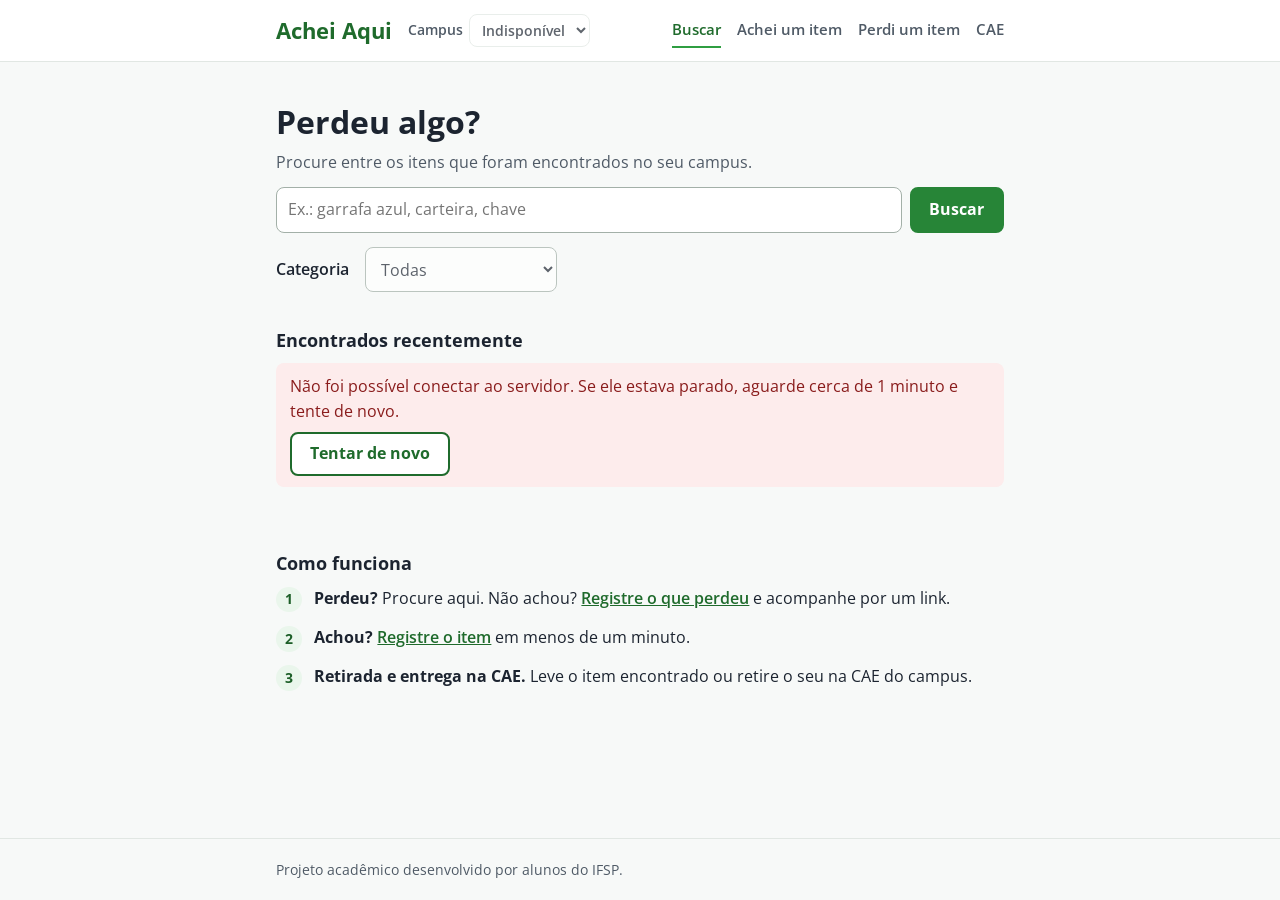
<file: frontend/index.html>
<!DOCTYPE html>
<html lang="pt-BR">
<head>
  <meta charset="UTF-8">
  <meta name="viewport" content="width=device-width, initial-scale=1">
  <title>Achei Aqui — Achados e Perdidos</title>
  <meta name="description" content="Achados e perdidos do campus: procure o que você perdeu ou registre o que encontrou.">
  <link rel="preconnect" href="https://fonts.googleapis.com">
  <link rel="preconnect" href="https://fonts.gstatic.com" crossorigin>
  <link rel="stylesheet" href="https://fonts.googleapis.com/css2?family=Open+Sans:wght@400;600;700&display=swap">
  <link rel="stylesheet" href="css/style.css">
</head>
<body>
  <a class="pular" href="#conteudo">Pular para o conteúdo</a>
  <header class="topo">
    <div class="topo-conteudo">
      <a class="marca" href="index.html" data-manter-campus>Achei Aqui</a>
      <nav class="menu" aria-label="Principal">
        <a href="index.html" data-manter-campus aria-current="page">Buscar</a>
        <a href="registrar.html" data-manter-campus>Achei um item</a>
        <a href="perdi.html" data-manter-campus>Perdi um item</a>
        <a href="cae/login.html">CAE</a>
      </nav>
      <label class="seletor-campus">Campus
        <select id="campus" disabled><option>Carregando…</option></select>
      </label>
    </div>
  </header>

  <main id="conteudo">
    <section class="destaque" aria-labelledby="titulo">
      <h1 id="titulo">Perdeu algo?</h1>
      <p>Procure entre os itens que foram encontrados no seu campus.</p>
      <form id="form-busca" class="busca" role="search">
        <label for="q" class="visualmente-oculto">O que você perdeu?</label>
        <input id="q" type="search" maxlength="100" placeholder="Ex.: garrafa azul, carteira, chave">
        <button type="submit">Buscar</button>
      </form>
      <div class="linha-filtros">
        <label for="categoria">Categoria</label>
        <select id="categoria"><option value="">Todas</option></select>
      </div>
    </section>

    <section aria-labelledby="titulo-resultados">
      <h2 id="titulo-resultados">Encontrados recentemente</h2>
      <div id="mensagem" aria-live="polite"></div>
      <div id="resultados" class="lista"></div>
      <div class="acoes"><button id="mais" type="button" class="secundario" hidden>Ver mais itens</button></div>
    </section>

    <section aria-labelledby="titulo-como">
      <h2 id="titulo-como">Como funciona</h2>
      <ol class="passos">
        <li><strong>Perdeu?</strong> Procure aqui. Não achou? <a href="perdi.html" data-manter-campus>Registre o que perdeu</a> e acompanhe por um link.</li>
        <li><strong>Achou?</strong> <a href="registrar.html" data-manter-campus>Registre o item</a> em menos de um minuto.</li>
        <li><strong>Retirada e entrega na CAE.</strong> <span id="passo-retirada">Leve o item encontrado ou retire o seu na CAE do campus.</span></li>
      </ol>
    </section>
  </main>

  <footer class="rodape">
    <div class="rodape-conteudo">
      <p>Projeto acadêmico desenvolvido por alunos do IFSP.</p>
      <p id="rodape-campus"></p>
    </div>
  </footer>

  <script src="js/config.js"></script>
  <script src="js/api.js"></script>
  <script src="js/campus.js"></script>
  <script src="js/buscar.js"></script>
</body>
</html>
</file>
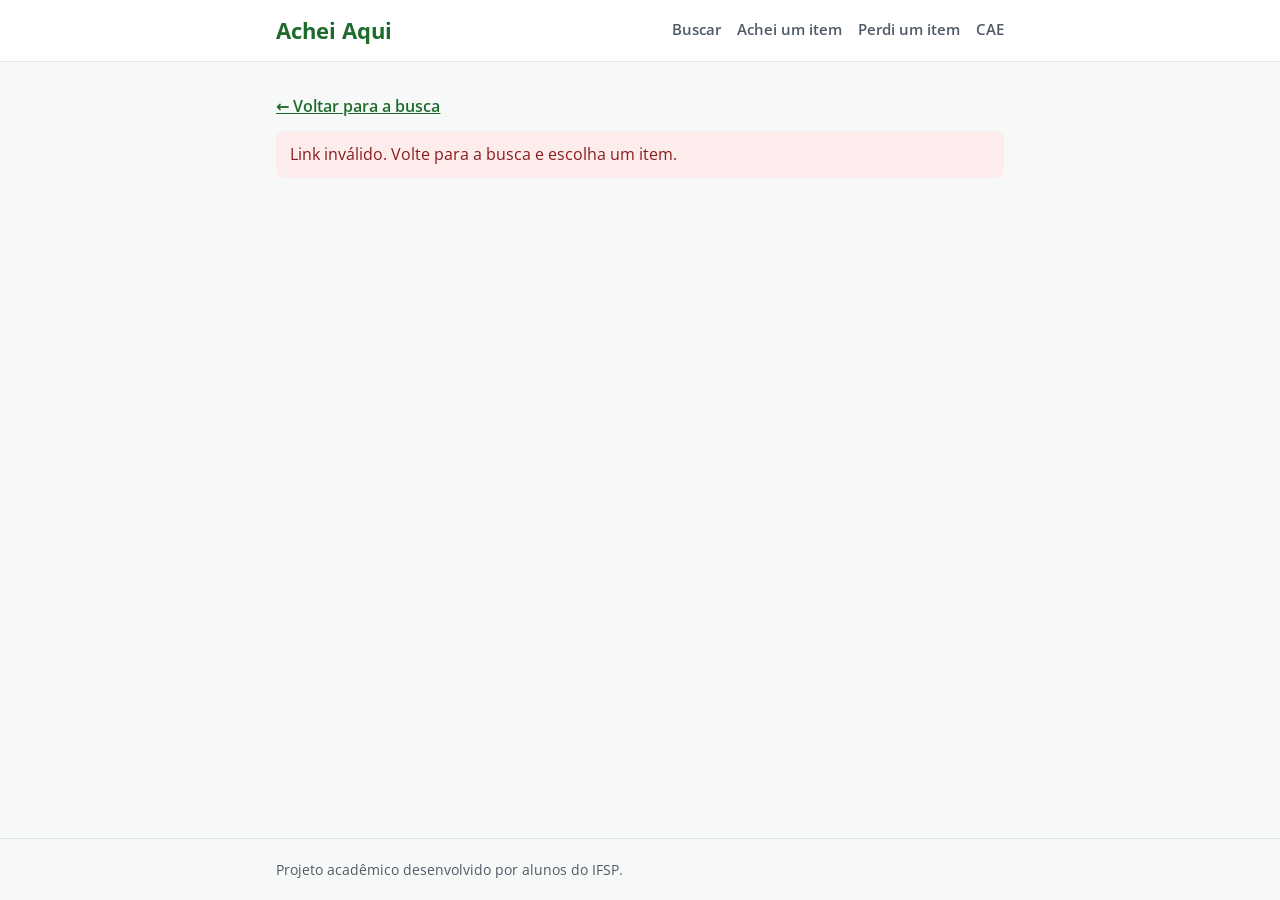
<file: frontend/item.html>
<!DOCTYPE html>
<html lang="pt-BR">
<head>
  <meta charset="UTF-8">
  <meta name="viewport" content="width=device-width, initial-scale=1">
  <title>Item encontrado — Achei Aqui</title>
  <link rel="preconnect" href="https://fonts.googleapis.com">
  <link rel="preconnect" href="https://fonts.gstatic.com" crossorigin>
  <link rel="stylesheet" href="https://fonts.googleapis.com/css2?family=Open+Sans:wght@400;600;700&display=swap">
  <link rel="stylesheet" href="css/style.css">
</head>
<body>
  <a class="pular" href="#conteudo">Pular para o conteúdo</a>
  <header class="topo">
    <div class="topo-conteudo">
      <a class="marca" href="index.html" data-manter-campus>Achei Aqui</a>
      <nav class="menu" aria-label="Principal">
        <a href="index.html" data-manter-campus>Buscar</a>
        <a href="registrar.html" data-manter-campus>Achei um item</a>
        <a href="perdi.html" data-manter-campus>Perdi um item</a>
        <a href="cae/login.html">CAE</a>
      </nav>
    </div>
  </header>

  <main id="conteudo">
    <p><a href="index.html" data-manter-campus>← Voltar para a busca</a></p>
    <div id="mensagem" aria-live="polite"></div>

    <article id="item" class="cartao" hidden aria-labelledby="item-descricao">
      <span class="etiqueta" id="item-categoria" hidden></span>
      <h1 id="item-descricao"></h1>
      <dl class="detalhes">
        <dt>Onde foi encontrado</dt><dd id="item-local"></dd>
        <dt>Quando</dt><dd id="item-quando"></dd>
        <dt>Campus</dt><dd id="item-campus"></dd>
      </dl>
      <p class="info"><strong>É seu?</strong> Vá até a CAE para retirar. <span id="item-retirada"></span></p>
      <div class="acoes">
        <button id="compartilhar" type="button" class="secundario">Compartilhar</button>
      </div>
      <p class="dica" id="aviso-compartilhar" aria-live="polite"></p>
    </article>
  </main>

  <footer class="rodape">
    <div class="rodape-conteudo">
      <p>Projeto acadêmico desenvolvido por alunos do IFSP.</p>
      <p id="rodape-campus"></p>
    </div>
  </footer>

  <script src="js/config.js"></script>
  <script src="js/api.js"></script>
  <script src="js/campus.js"></script>
  <script src="js/item.js"></script>
</body>
</html>
</file>
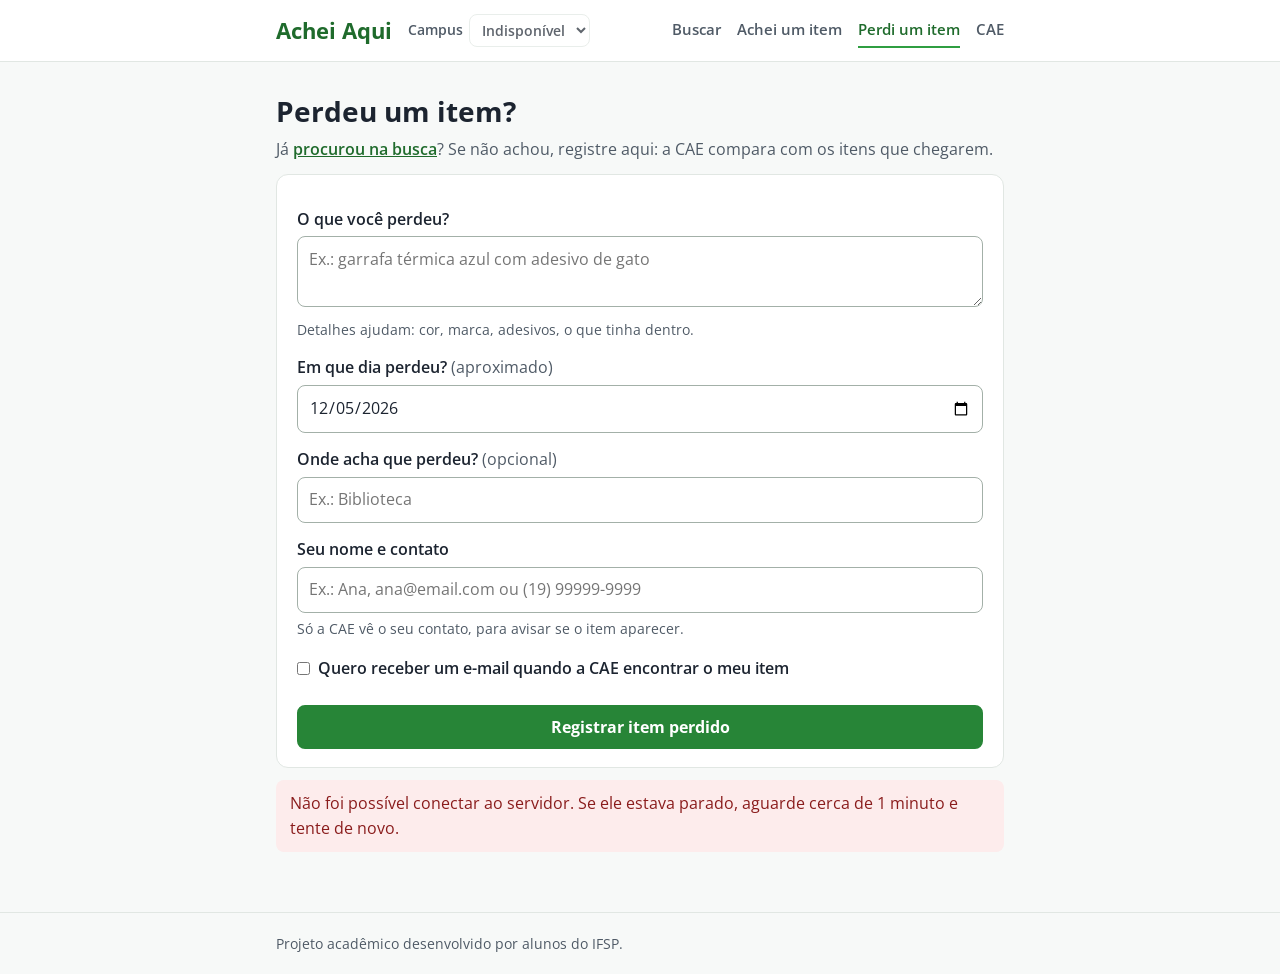
<file: frontend/perdi.html>
<!DOCTYPE html>
<html lang="pt-BR">
<head>
  <meta charset="UTF-8">
  <meta name="viewport" content="width=device-width, initial-scale=1">
  <title>Perdi um item — Achei Aqui</title>
  <link rel="preconnect" href="https://fonts.googleapis.com">
  <link rel="preconnect" href="https://fonts.gstatic.com" crossorigin>
  <link rel="stylesheet" href="https://fonts.googleapis.com/css2?family=Open+Sans:wght@400;600;700&display=swap">
  <link rel="stylesheet" href="css/style.css">
</head>
<body>
  <a class="pular" href="#conteudo">Pular para o conteúdo</a>
  <header class="topo">
    <div class="topo-conteudo">
      <a class="marca" href="index.html" data-manter-campus>Achei Aqui</a>
      <nav class="menu" aria-label="Principal">
        <a href="index.html" data-manter-campus>Buscar</a>
        <a href="registrar.html" data-manter-campus>Achei um item</a>
        <a href="perdi.html" data-manter-campus aria-current="page">Perdi um item</a>
        <a href="cae/login.html">CAE</a>
      </nav>
      <label class="seletor-campus">Campus
        <select id="campus" disabled><option>Carregando…</option></select>
      </label>
    </div>
  </header>

  <main id="conteudo">
    <h1>Perdeu um item?</h1>
    <p class="subtitulo">Já <a href="index.html" data-manter-campus>procurou na busca</a>? Se não achou, registre aqui:
      a CAE compara com os itens que chegarem.</p>

    <form id="form-perdido" class="cartao">
      <label for="descricao">O que você perdeu?</label>
      <textarea id="descricao" rows="2" minlength="3" maxlength="1000" required placeholder="Ex.: garrafa térmica azul com adesivo de gato"></textarea>
      <p class="dica">Detalhes ajudam: cor, marca, adesivos, o que tinha dentro.</p>

      <label for="perdido_em">Em que dia perdeu? <span class="opcional">(aproximado)</span></label>
      <input id="perdido_em" type="date" required>

      <label for="local">Onde acha que perdeu? <span class="opcional">(opcional)</span></label>
      <input id="local" list="locais" maxlength="100" placeholder="Ex.: Biblioteca">
      <datalist id="locais"><option value="Biblioteca"><option value="Cantina"><option value="Pátio"><option value="Quadra"><option value="Bloco A"><option value="Bloco B"><option value="Laboratório de informática"><option value="Estacionamento"></datalist>

      <label for="contato">Seu nome e contato</label>
      <input id="contato" minlength="3" maxlength="100" required placeholder="Ex.: Ana, ana@email.com ou (19) 99999-9999" autocomplete="off" aria-describedby="dica-contato">
      <p class="dica" id="dica-contato">Só a CAE vê o seu contato, para avisar se o item aparecer.</p>

      <label class="caixa-marcar">
        <input id="aviso_consentido" type="checkbox">
        Quero receber um e-mail quando a CAE encontrar o meu item
      </label>
      <div id="bloco-email" hidden>
        <label for="email_aviso">Seu e-mail para o aviso</label>
        <input id="email_aviso" type="email" maxlength="254" autocomplete="email" placeholder="voce@email.com" aria-describedby="dica-email">
        <p class="dica" id="dica-email">Usado só para esse aviso, e só depois que a CAE confirmar. Só a CAE vê.</p>
      </div>

      <button id="enviar" type="submit">Registrar item perdido</button>
    </form>
    <div id="mensagem" aria-live="polite"></div>

    <section id="sucesso" class="cartao sucesso" hidden tabindex="-1" aria-labelledby="titulo-sucesso">
      <h2 id="titulo-sucesso">Registrado! Guarde este link.</h2>
      <p>É por ele que você acompanha o pedido. <strong>Ele não aparece de novo</strong> e funciona como uma senha:
        não compartilhe.</p>
      <label for="link-secreto">Seu link</label>
      <input id="link-secreto" readonly>
      <div class="acoes">
        <button id="copiar" type="button">Copiar link</button>
        <a id="abrir-link" class="botao secundario" href="perdido.html">Abrir o acompanhamento</a>
      </div>
      <p id="copiado" class="dica" aria-live="polite"></p>
      <h3>E agora?</h3>
      <ol class="passos">
        <li><strong>A CAE compara</strong> o seu pedido com os itens encontrados no campus.</li>
        <li><strong>Se aparecer</strong>, o link mostra "Seu item pode estar na CAE". <span id="sucesso-retirada"></span></li>
      </ol>
    </section>
  </main>

  <footer class="rodape">
    <div class="rodape-conteudo">
      <p>Projeto acadêmico desenvolvido por alunos do IFSP.</p>
      <p id="rodape-campus"></p>
    </div>
  </footer>

  <script src="js/config.js"></script>
  <script src="js/api.js"></script>
  <script src="js/campus.js"></script>
  <script src="js/perdi.js"></script>
</body>
</html>
</file>
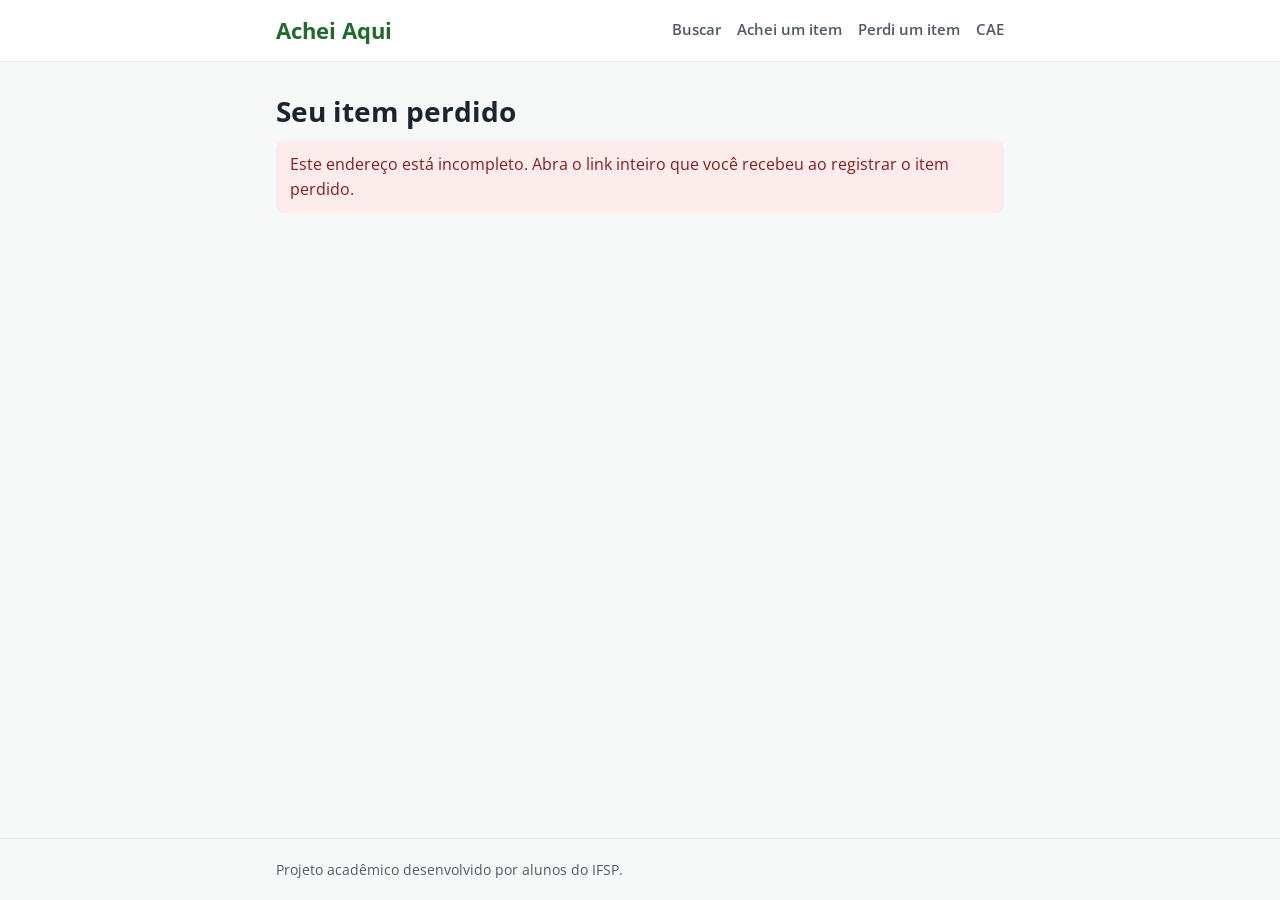
<file: frontend/perdido.html>
<!DOCTYPE html>
<html lang="pt-BR">
<head>
  <meta charset="UTF-8">
  <meta name="viewport" content="width=device-width, initial-scale=1">
  <title>Acompanhar item perdido — Achei Aqui</title>
  <link rel="preconnect" href="https://fonts.googleapis.com">
  <link rel="preconnect" href="https://fonts.gstatic.com" crossorigin>
  <link rel="stylesheet" href="https://fonts.googleapis.com/css2?family=Open+Sans:wght@400;600;700&display=swap">
  <link rel="stylesheet" href="css/style.css">
</head>
<body>
  <a class="pular" href="#conteudo">Pular para o conteúdo</a>
  <header class="topo">
    <div class="topo-conteudo">
      <a class="marca" href="index.html" data-manter-campus>Achei Aqui</a>
      <nav class="menu" aria-label="Principal">
        <a href="index.html" data-manter-campus>Buscar</a>
        <a href="registrar.html" data-manter-campus>Achei um item</a>
        <a href="perdi.html" data-manter-campus>Perdi um item</a>
        <a href="cae/login.html">CAE</a>
      </nav>
    </div>
  </header>

  <main id="conteudo">
    <h1>Seu item perdido</h1>
    <div id="mensagem" aria-live="polite"></div>

    <section id="pedido" class="cartao" hidden aria-live="polite">
      <div class="cabeca-status">
        <span class="cartao-titulo" id="descricao"></span>
        <span class="etiqueta" id="etiqueta"></span>
      </div>
      <dl class="detalhes">
        <dt>Perdido em</dt><dd id="perdido-em"></dd>
        <dt>Campus</dt><dd id="campus-nome"></dd>
        <dt>Registrado em</dt><dd id="criado-em"></dd>
      </dl>
      <p id="explicacao"></p>
      <p class="info" id="info-cae" hidden></p>
      <div class="acoes">
        <a class="botao secundario" href="index.html" data-manter-campus id="ver-busca">Procurar na busca</a>
        <button id="encerrar" type="button" class="secundario" hidden>Já encontrei / encerrar pedido</button>
      </div>
    </section>
  </main>

  <footer class="rodape">
    <div class="rodape-conteudo">
      <p>Projeto acadêmico desenvolvido por alunos do IFSP.</p>
      <p id="rodape-campus"></p>
    </div>
  </footer>

  <script src="js/config.js"></script>
  <script src="js/api.js"></script>
  <script src="js/campus.js"></script>
  <script src="js/perdido.js"></script>
</body>
</html>
</file>
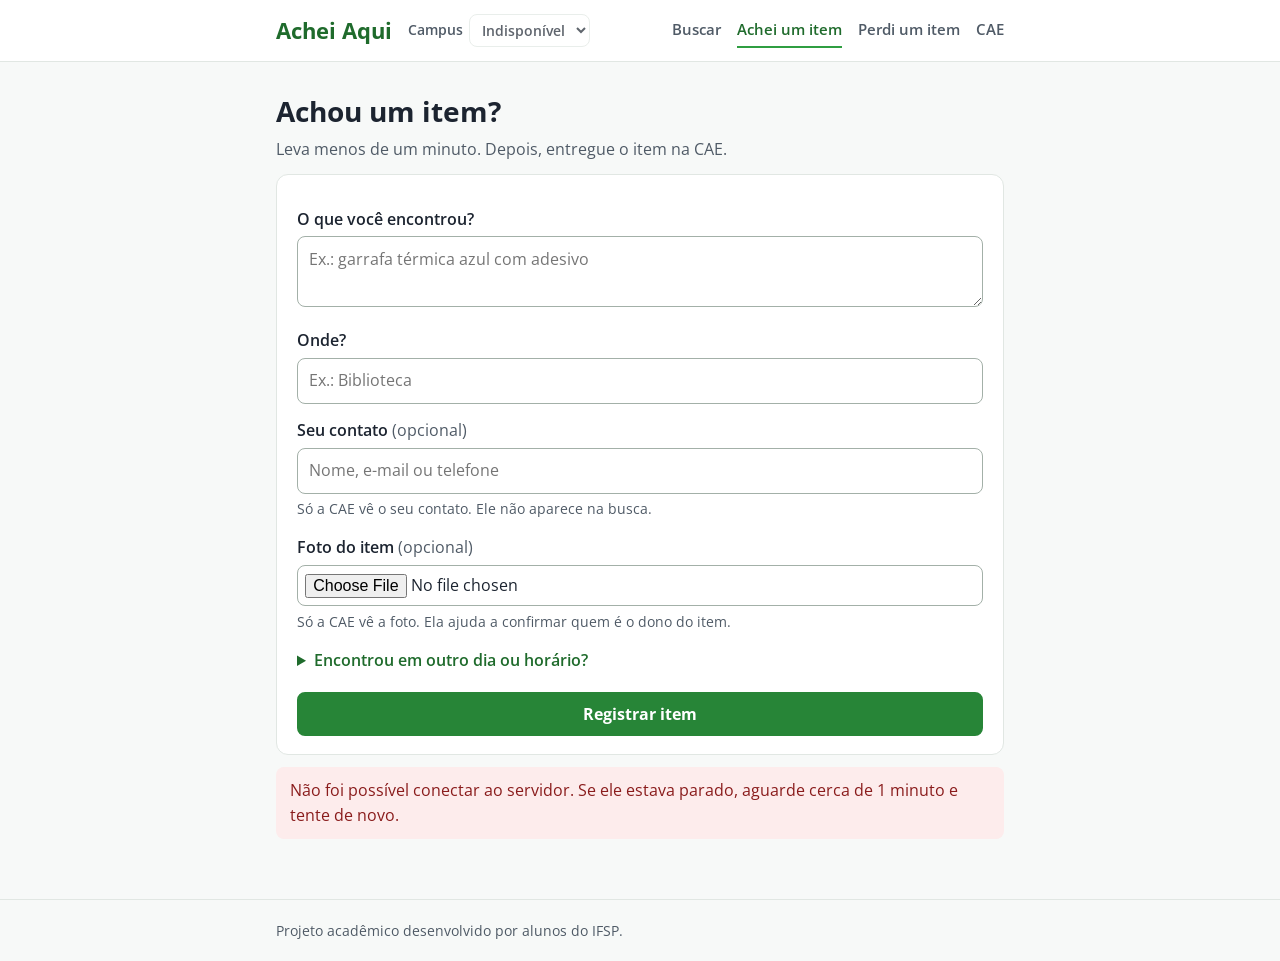
<file: frontend/registrar.html>
<!DOCTYPE html>
<html lang="pt-BR">
<head>
  <meta charset="UTF-8">
  <meta name="viewport" content="width=device-width, initial-scale=1">
  <title>Achei um item — Achei Aqui</title>
  <link rel="preconnect" href="https://fonts.googleapis.com">
  <link rel="preconnect" href="https://fonts.gstatic.com" crossorigin>
  <link rel="stylesheet" href="https://fonts.googleapis.com/css2?family=Open+Sans:wght@400;600;700&display=swap">
  <link rel="stylesheet" href="css/style.css">
</head>
<body>
  <a class="pular" href="#conteudo">Pular para o conteúdo</a>
  <header class="topo">
    <div class="topo-conteudo">
      <a class="marca" href="index.html" data-manter-campus>Achei Aqui</a>
      <nav class="menu" aria-label="Principal">
        <a href="index.html" data-manter-campus>Buscar</a>
        <a href="registrar.html" data-manter-campus aria-current="page">Achei um item</a>
        <a href="perdi.html" data-manter-campus>Perdi um item</a>
        <a href="cae/login.html">CAE</a>
      </nav>
      <label class="seletor-campus">Campus
        <select id="campus" disabled><option>Carregando…</option></select>
      </label>
    </div>
  </header>

  <main id="conteudo">
    <h1>Achou um item?</h1>
    <p class="subtitulo">Leva menos de um minuto. Depois, entregue o item na CAE.</p>
    <p class="info" id="info-cae" hidden></p>

    <form id="form-registro" class="cartao">
      <label for="descricao">O que você encontrou?</label>
      <textarea id="descricao" rows="2" minlength="3" maxlength="1000" required placeholder="Ex.: garrafa térmica azul com adesivo"></textarea>

      <label for="local">Onde?</label>
      <input id="local" list="locais" minlength="2" maxlength="100" required placeholder="Ex.: Biblioteca">
      <datalist id="locais"><option value="Biblioteca"><option value="Cantina"><option value="Pátio"><option value="Quadra"><option value="Bloco A"><option value="Bloco B"><option value="Laboratório de informática"><option value="Estacionamento"></datalist>

      <label for="contato">Seu contato <span class="opcional">(opcional)</span></label>
      <input id="contato" maxlength="100" placeholder="Nome, e-mail ou telefone" autocomplete="off" aria-describedby="dica-contato">
      <p class="dica" id="dica-contato">Só a CAE vê o seu contato. Ele não aparece na busca.</p>

      <label for="foto">Foto do item <span class="opcional">(opcional)</span></label>
      <input id="foto" type="file" accept="image/*" aria-describedby="dica-foto">
      <p class="dica" id="dica-foto">Só a CAE vê a foto. Ela ajuda a confirmar quem é o dono do item.</p>
      <div id="previa-foto" class="previa-foto" hidden>
        <img id="previa-imagem" alt="Prévia da foto escolhida">
        <button id="remover-foto" type="button" class="secundario">Remover foto</button>
      </div>

      <details class="mais-detalhes" id="detalhes-quando">
        <summary>Encontrou em outro dia ou horário?</summary>
        <label for="encontrado_em">Quando encontrou?</label>
        <input id="encontrado_em" type="datetime-local" required>
      </details>

      <button id="enviar" type="submit">Registrar item</button>
    </form>
    <div id="mensagem" aria-live="polite"></div>

    <section id="sucesso" class="cartao sucesso" hidden tabindex="-1" aria-labelledby="titulo-sucesso">
      <h2 id="titulo-sucesso">Item registrado. Obrigado!</h2>
      <p id="sucesso-resumo"></p>
      <h3>E agora?</h3>
      <ol class="passos">
        <li><strong>Leve o item até a CAE.</strong> <span id="sucesso-retirada"></span></li>
        <li><strong>Pronto.</strong> O item já aparece na busca do campus, e o dono vai até a CAE para retirá-lo.</li>
      </ol>
      <div class="acoes">
        <button id="registrar-outro" type="button">Registrar outro item</button>
        <a id="ver-item" class="botao secundario" href="index.html">Ver como ficou</a>
      </div>
    </section>
  </main>

  <footer class="rodape">
    <div class="rodape-conteudo">
      <p>Projeto acadêmico desenvolvido por alunos do IFSP.</p>
      <p id="rodape-campus"></p>
    </div>
  </footer>

  <script src="js/config.js"></script>
  <script src="js/api.js"></script>
  <script src="js/campus.js"></script>
  <script src="js/foto.js"></script>
  <script src="js/registrar.js"></script>
</body>
</html>
</file>
<file: frontend/css/style.css>
/* ==========================================================================
   Achei Aqui — estilos
   1. Variáveis  2. Base  3. Cabeçalho e rodapé  4. Componentes  5. Páginas
   Cores: verde do IFSP (#2f9e41) no cabeçalho e nos destaques. Texto pequeno branco vai sobre
   os tons mais escuros do mesmo verde, para passar no contraste WCAG AA (4,5:1).
   ========================================================================== */

/* 1. Variáveis ------------------------------------------------------------ */
:root {
  --verde: #2f9e41;          /* verde oficial: cabeçalho, bordas, destaques */
  --verde-botao: #278537;    /* fundo de botão com texto branco (4,67:1) */
  --verde-escuro: #1f6b2c;   /* links, menu, botão ao passar o mouse (6,57:1 com branco) */
  --verde-claro: #eaf6ec;    /* fundos suaves */
  --verde-etiqueta: #1c5e27; /* texto das etiquetas sobre o verde claro */
  --branco: #ffffff;
  --fundo: #f7f9f8;
  --borda: #e1e7e3;
  --texto: #1c2430;
  --texto-suave: #4f5a66;
  --erro-fundo: #fdecec;
  --erro-texto: #8a1c1c;
  --aviso-fundo: #eef2f7;
  --raio: 12px;
  --sombra: none;
  --largura: 760px;
}

/* 2. Base ----------------------------------------------------------------- */
* { box-sizing: border-box; }
html { -webkit-text-size-adjust: 100%; }
body {
  margin: 0;
  font-family: "Open Sans", system-ui, -apple-system, "Segoe UI", sans-serif;
  font-size: 1rem;
  line-height: 1.55;
  color: var(--texto);
  background: var(--fundo);
  display: flex;
  flex-direction: column;
  min-height: 100vh;
}
main { width: 100%; max-width: var(--largura); margin: 0 auto; padding: 2rem 1rem 3rem; flex: 1; }
h1, h2, h3 { line-height: 1.25; margin: 0 0 .5rem; }
h1 { font-size: 1.75rem; font-weight: 700; }
h2 { font-size: 1.15rem; font-weight: 700; margin-top: 2.25rem; }
h3 { font-size: 1.05rem; font-weight: 700; margin-top: 1rem; }
p { margin: 0 0 .75rem; }
a { color: var(--verde-escuro); font-weight: 600; }
a:hover { text-decoration-thickness: 2px; }
:focus-visible { outline: 3px solid var(--texto); outline-offset: 2px; border-radius: 4px; }
[hidden] { display: none !important; }
.visualmente-oculto {
  position: absolute; width: 1px; height: 1px; padding: 0; margin: -1px;
  overflow: hidden; clip: rect(0, 0, 0, 0); white-space: nowrap; border: 0;
}
.pular { position: absolute; left: -999px; top: .5rem; z-index: 10; background: var(--branco); color: var(--verde-escuro); padding: .5rem .8rem; border-radius: 6px; }
.pular:focus { left: 1rem; }

/* 3. Cabeçalho e rodapé --------------------------------------------------- */
/* Cabeçalho branco: o verde fica só no nome e no link da página atual. */
.topo { background: var(--branco); border-bottom: 1px solid var(--borda); }
.topo-conteudo {
  max-width: var(--largura); margin: 0 auto; padding: .8rem 1rem;
  display: flex; flex-wrap: wrap; align-items: center; gap: .5rem 1rem;
}
/* Ordem: nome e campus juntos à esquerda; menu à direita (no celular, na linha de baixo). */
.marca { color: var(--verde-escuro); font-size: 1.35rem; font-weight: 700; text-decoration: none; }
.menu { display: flex; flex-wrap: wrap; gap: .15rem 1rem; order: 2; margin-left: auto; }
.menu a {
  color: var(--texto-suave); text-decoration: none; font-size: .95rem; font-weight: 600;
  padding: .3rem 0; border-bottom: 2px solid transparent;
}
.menu a:hover { color: var(--texto); }
.menu a[aria-current="page"] { color: var(--verde-escuro); border-bottom-color: var(--verde); }
.seletor-campus {
  display: flex; align-items: center; gap: .4rem; margin: 0;
  font-size: .9rem; font-weight: 600; color: var(--texto-suave); order: 1;
}
.seletor-campus select { width: auto; max-width: 14rem; padding: .3rem .5rem; font-size: .9rem; border-color: var(--borda); }
.campus-cae { font-weight: 600; font-size: .9rem; color: var(--texto-suave); order: 1; }

.rodape { border-top: 1px solid var(--borda); }
.rodape-conteudo {
  max-width: var(--largura); margin: 0 auto; padding: 1.25rem 1rem;
  display: flex; flex-wrap: wrap; justify-content: space-between; gap: .25rem 1rem;
  font-size: .85rem; color: var(--texto-suave);
}
.rodape p { margin: 0; }

/* 4. Componentes ---------------------------------------------------------- */
/* Botões */
button, .botao {
  display: inline-block; font: inherit; font-weight: 700; text-align: center; text-decoration: none;
  background: var(--verde-botao); color: var(--branco);
  border: 2px solid var(--verde-botao); border-radius: 8px;
  padding: .6rem 1.1rem; cursor: pointer; line-height: 1.3;
}
button:hover, .botao:hover { background: var(--verde-escuro); border-color: var(--verde-escuro); color: var(--branco); }
button:disabled { opacity: .6; cursor: wait; }
button.secundario, .botao.secundario { background: var(--branco); color: var(--verde-escuro); border-color: var(--verde-escuro); }
button.secundario:hover, .botao.secundario:hover { background: var(--verde-claro); color: var(--verde-escuro); }
.acoes { display: flex; flex-wrap: wrap; gap: .5rem; margin-top: 1rem; }

/* Formulários */
label { display: block; font-weight: 600; margin: .9rem 0 .3rem; }
input, textarea, select {
  width: 100%; font: inherit; color: var(--texto); background: var(--branco);
  padding: .6rem .7rem; border: 1px solid #a3b0a8; border-radius: 8px;
}
textarea { resize: vertical; }
input:focus-visible, textarea:focus-visible, select:focus-visible { outline-offset: 0; }
.opcional, .dica { color: var(--texto-suave); font-weight: 400; }
.dica { font-size: .9rem; margin: .3rem 0 0; }
.mais-detalhes { margin-top: .9rem; }
.mais-detalhes summary { cursor: pointer; color: var(--verde-escuro); font-weight: 600; }
form > button[type="submit"] { width: 100%; margin-top: 1.25rem; }

/* Cartões e listas */
.cartao {
  display: block; background: var(--branco); border: 1px solid var(--borda); border-radius: var(--raio);
  padding: 1.1rem 1.25rem; margin-bottom: .75rem;
}
.lista { display: grid; gap: .5rem; }
.lista .cartao { margin: 0; }
.cartao-link { color: var(--texto); text-decoration: none; font-weight: 400; transition: border-color .15s; }
.cartao-link:hover { border-color: var(--verde); }
.cartao-titulo { display: block; font-weight: 700; font-size: 1.05rem; margin-bottom: .25rem; }
.cartao-link .cartao-titulo { color: var(--texto); }
.cartao-link:hover .cartao-titulo { color: var(--verde-escuro); }
.meta { display: block; color: var(--texto-suave); font-size: .92rem; margin: .15rem 0 0; }
.etiqueta {
  display: inline-block; background: var(--verde-claro); color: var(--verde-etiqueta);
  font-size: .8rem; font-weight: 700; padding: .1rem .55rem; border-radius: 999px; margin: .1rem 0;
}
.etiqueta.devolvido { background: var(--aviso-fundo); color: var(--texto-suave); }
.etiqueta.arquivado { background: var(--erro-fundo); color: var(--erro-texto); }

/* Mensagens */
.msg { padding: .7rem .9rem; border-radius: 8px; margin: .75rem 0; }
.msg.ok { background: var(--verde-claro); }
.msg.erro { background: var(--erro-fundo); color: var(--erro-texto); }
.msg.aviso { background: var(--aviso-fundo); }
.msg button { display: block; margin: .5rem 0 0; }
.info { background: var(--verde-claro); border-radius: 8px; padding: .7rem .9rem; margin: .75rem 0; font-size: .95rem; }

/* Passos (Como funciona / E agora?): lista numerada simples */
.passos { list-style: none; counter-reset: passo; padding: 0; margin: .75rem 0 0; display: grid; gap: .9rem; }
.passos li { counter-increment: passo; position: relative; padding-left: 2.4rem; }
.passos li::before {
  content: counter(passo); position: absolute; left: 0; top: .05rem;
  width: 1.6rem; height: 1.6rem; border-radius: 50%; background: var(--verde-claro); color: var(--verde-etiqueta);
  font-weight: 700; font-size: .9rem; display: grid; place-items: center;
}
.passos .botao { display: table; margin-top: .5rem; }

/* Diálogo */
dialog {
  border: 0; border-radius: var(--raio); padding: 1.25rem; width: min(92vw, 28rem);
  box-shadow: 0 10px 40px rgba(0, 0, 0, .25);
}
dialog::backdrop { background: rgba(28, 36, 48, .55); }
dialog h2 { margin-top: 0; }
dialog .acoes { justify-content: flex-end; }

/* 5. Páginas -------------------------------------------------------------- */
/* Início */
.destaque { padding: .5rem 0 0; }
.destaque h1 { font-size: 2rem; }
.destaque p { color: var(--texto-suave); }
.busca { display: flex; gap: .5rem; }
.busca input { flex: 1; min-width: 0; }
.busca > button[type="submit"] { flex: none; width: auto; margin-top: 0; }
.linha-filtros { display: flex; flex-wrap: wrap; align-items: center; gap: .5rem 1rem; margin-top: .9rem; }
.linha-filtros label { margin: 0; }
.linha-filtros select { width: auto; min-width: 12rem; }
.subtitulo { color: var(--texto-suave); }

/* Detalhe do item */
.detalhes { display: grid; grid-template-columns: max-content 1fr; gap: .35rem 1rem; margin: 1rem 0; }
.detalhes dt { font-weight: 600; color: var(--texto-suave); }
.detalhes dd { margin: 0; }

/* Registro concluído */
.sucesso { border-color: var(--verde); }
.sucesso h2 { margin-top: 0; color: var(--verde-escuro); }

/* Painel da CAE */
.filtros-painel { display: grid; grid-template-columns: repeat(auto-fit, minmax(10rem, 1fr)); gap: 0 .75rem; align-items: end; }
.filtros-painel label { margin-top: .4rem; }
.filtros-painel button { margin-top: .75rem; }
.cartao-cae .cabeca { display: flex; flex-wrap: wrap; justify-content: space-between; align-items: start; gap: .25rem .75rem; }

/* Login */
.caixa-login { max-width: 26rem; margin: 1rem auto; }

@media (max-width: 480px) {
  h1, .destaque h1 { font-size: 1.5rem; }
  main { padding-top: 1.25rem; }
  .menu { margin-left: 0; width: 100%; }
  .marca { font-size: 1.3rem; }
  .busca { flex-direction: column; }
  .linha-filtros select { width: 100%; }
  .detalhes { grid-template-columns: 1fr; gap: .1rem; }
  .detalhes dd { margin-bottom: .5rem; }
}

/* Foto do item: prévia no registro e foto no painel da CAE (D25) */
input[type="file"] { padding: .45rem; }
.previa-foto { display: flex; flex-wrap: wrap; align-items: center; gap: .75rem; margin-top: .6rem; }
.previa-foto img, .foto-cae img { display: block; max-width: 100%; height: auto; border: 1px solid var(--borda); border-radius: 8px; }
.previa-foto img { max-height: 10rem; }
.foto-cae { margin-top: .75rem; }
.foto-cae img { max-height: 24rem; }

/* Itens perdidos (Etapa 6) */
.etiqueta.encontrado { background: var(--verde-claro); color: var(--verde-etiqueta); }
.cabeca-status { display: flex; flex-wrap: wrap; justify-content: space-between; align-items: start; gap: .25rem .75rem; }
#link-secreto { font-size: .9rem; }
.sugestoes { display: grid; gap: .5rem; margin-top: .75rem; }
.sugestao { border: 1px solid var(--borda); border-radius: 8px; padding: .6rem .75rem; background: var(--fundo); }
.nota-ia { font-weight: 600; }
.nota-ia.alta { color: var(--verde-escuro); }
.nota-ia.baixa { color: var(--texto-suave); }
.caixa-marcar { display: flex; align-items: center; gap: .5rem; font-weight: 600; margin-top: 1rem; cursor: pointer; }
.caixa-marcar input { width: auto; margin: 0; }
.corrigir-categoria { margin-top: .75rem; padding: .6rem .75rem; border: 1px solid var(--borda); border-radius: 8px; background: var(--fundo); }
.corrigir-categoria label { margin-top: 0; }
.corrigir-categoria .acoes { margin-top: .6rem; }
</file>
